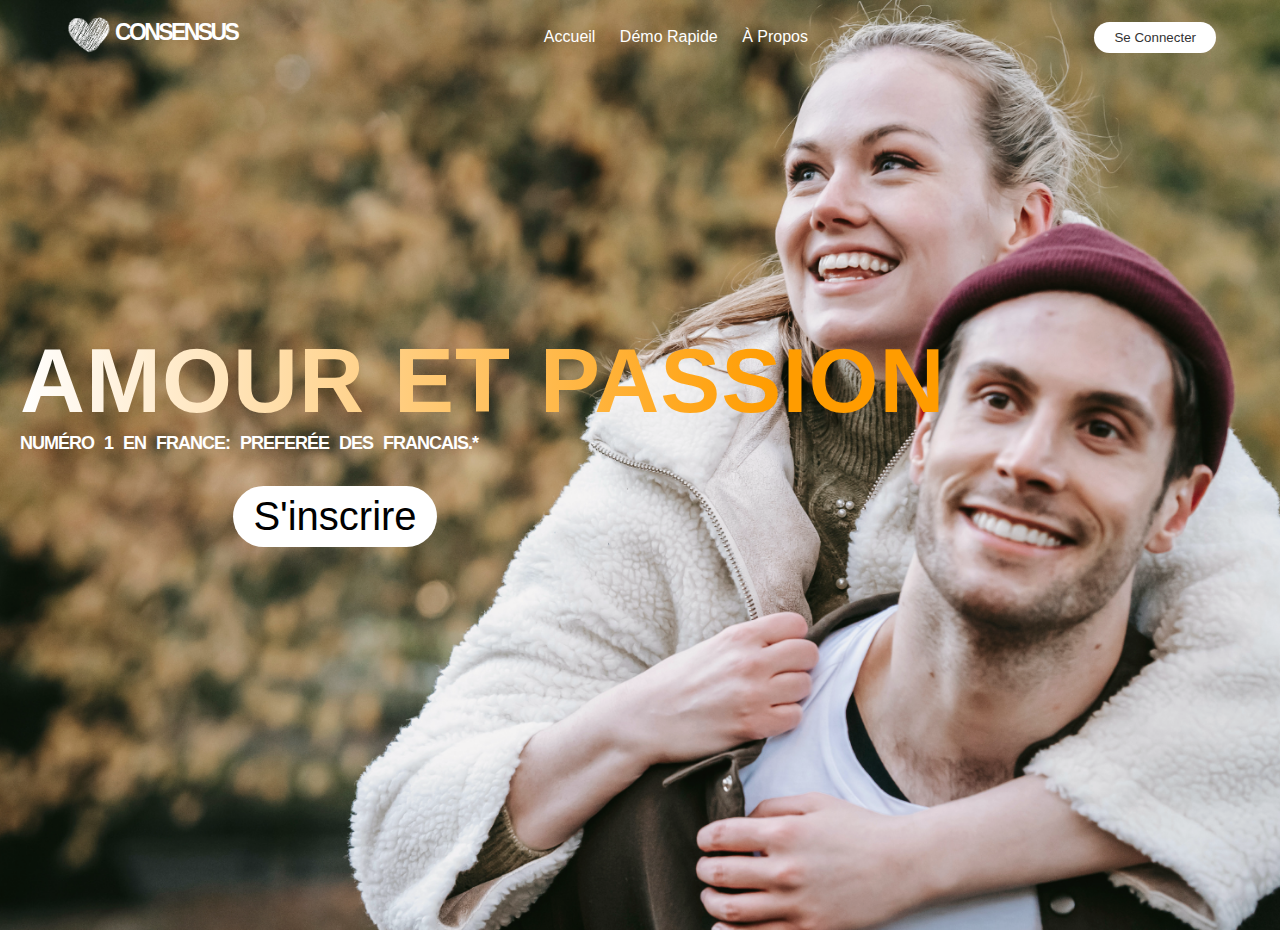
<file: index.html>
<!DOCTYPE html>
<html lang="fr">
<head>
  <meta charset="UTF-8">
  <meta name="viewport" content="width=device-width, initial-scale=1.0">
  <title>Firemuu</title>
  <link rel="stylesheet" href="index.css">
</head>
<body>
  <script src="index.js"></script>

<header>
  <div class="container">
  <nav>  <a href="index.html">
      <img src="logoblanc.png" alt="Logo de Mon Site">
      <h1>Consensus</h1>
    </a>
    
  </nav>
    <nav>
      <ul>
        <li><a href="index.html">Accueil</a></li>
        <li><a href="demo.html">Démo Rapide</a></li>
        <li><a href="info.html">À Propos</a></li>
      </ul>
    </nav>
   <div class="login">
   
 <button id="loginButton">Se Connecter</button>
    
  </div>  
  </div>
 
 
</header>
<div id="accueil">
  
  <div class="text">
    <section>
      <h2>Amour et Passion</h2>
      <p>Numéro 1 en France: Preferée des francais.*</p>
    </section>
    
  </div>
<div class="logina">
   

  <button id="registerButton">S'inscrire</button>
</div>
 
</div>





</body>
</html>
</file>
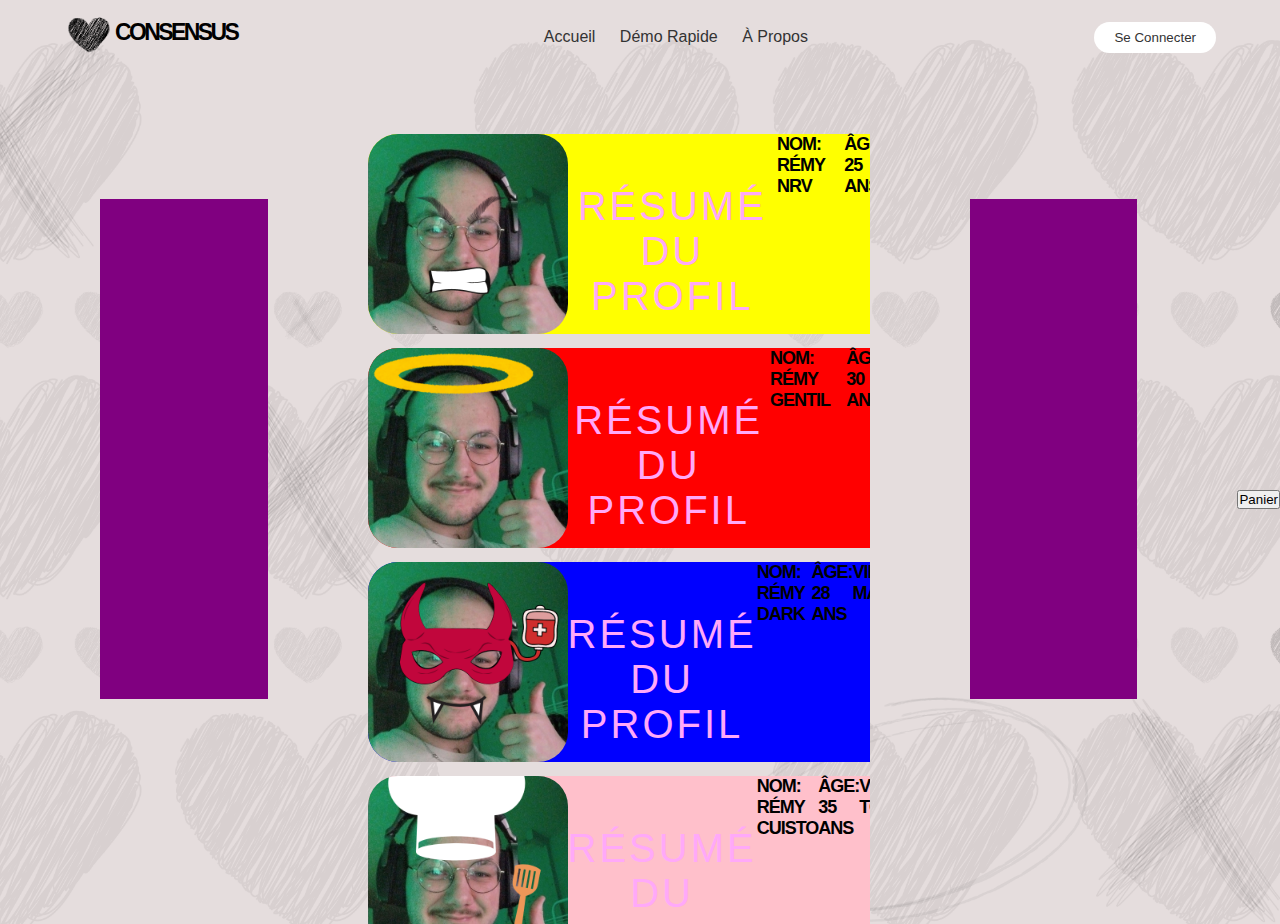
<file: demo.html>
<!DOCTYPE html>
<html lang="fr">
<head>
  <meta charset="UTF-8">
  <meta name="viewport" content="width=device-width, initial-scale=1.0">
  <title>Page d'Accueil</title>
  <link rel="stylesheet" href="magasin.css">
</head>
<body>
  <script src="demo.js"></script>
<header>






  <div class="container">
    <a href="index.html">
      <img src="logo.png" alt="Logo de Mon Site">
      <h1>Consensus</h1>
    </a>
   
    <nav>
      <ul>
        <li><a href="index.html">Accueil</a></li>
        <li><a href="demo.html">Démo Rapide</a></li>
        <li><a href="info.html">À Propos</a></li>
      </ul>
    </nav>
    <div class="login">
      <button id="loginButton">Se Connecter</button>
    </div>
  </div>
</header>

<div id="pagebas">


  <div class="profilaccomp" id="remynrvcomp">
    <img class="photoprofil" src="img/nrv.png">
    <h2>Résumé du profil</h2>
    <p>Nom: Rémy NRV</p>
    <p>Âge: 25 ans</p>
    <p>Ville: Paris</p>
    <button onclick="cacherProfilComplet('remynrvcomp')">Fermer</button>
    <button onclick="ajouterAuPanier('remynrv')">Ajouter au panier</button>

  </div>

  <div class="profilaccomp" id="remygentilcomp">
    <img class="photoprofil" src="img/gentil.png">
    <h2>Résumé du profil</h2>
    <p>Nom: Rémy Gentil</p>
    <p>Âge: 30 ans</p>
    <p>Ville: Lyon</p>
    <button onclick="cacherProfilComplet('remygentilcomp')">Fermer</button>
    <button onclick="ajouterAuPanier('remygentil')">Ajouter au panier</button>


  </div>

  <div class="profilaccomp" id="remydarkcomp">
    <img class="photoprofil" src="img/dark.png">
    <h2>Résumé du profil</h2>
    <p>Nom: Rémy Dark</p>
    <p>Âge: 28 ans</p>
    <p>Ville: Marseille</p>
    <button onclick="cacherProfilComplet('remydarkcomp')">Fermer</button>
    <button onclick="ajouterAuPanier('remydark')">Ajouter au panier</button>


  </div>
  
  <div class="profilaccomp" id="remycuistocomp">
    <img class="photoprofil" src="img/cuisto.png">
    <h2>Résumé du profil</h2>
    <p>Nom: Rémy Cuisto</p>
    <p>Âge: 35 ans</p>
    <p>Ville: Toulouse</p>
    <button onclick="cacherProfilComplet('remycuistocomp')">Fermer</button>
    <button onclick="ajouterAuPanier('remycuisto')">Ajouter au panier</button>


  </div>

    <div class="pub" id="pub1"></div>

    <div id="listprofil">

      <div class="profilacc" id="remynrv" onclick="afficherProfil('remynrv')">
        <img class="photoprofil" src="img/nrv.png">
        <h2>Résumé du profil</h2>
        <p>Nom: Rémy NRV</p>
        <p>Âge: 25 ans</p>
        <p>Ville: Paris</p>
      </div>

      <div class="profilacc" id="remygentil" onclick="afficherProfil('remygentil')">
        <img class="photoprofil" src="img/gentil.png">

        <h2>Résumé du profil</h2>
        <p>Nom: Rémy Gentil</p>
        <p>Âge: 30 ans</p>
        <p>Ville: Lyon</p>
      </div>

      <div class="profilacc" id="remydark" onclick="afficherProfil('remydark')">
        <img class="photoprofil" src="img/dark.png">

        <h2>Résumé du profil</h2>
        <p>Nom: Rémy Dark</p>
        <p>Âge: 28 ans</p>
        <p>Ville: Marseille</p>
      </div>

      <div class="profilacc" id="remycuisto" onclick="afficherProfil('remycuisto')">
        <img class="photoprofil" src="img/cuisto.png">

        <h2>Résumé du profil</h2>
        <p>Nom: Rémy Cuisto</p>
        <p>Âge: 35 ans</p>
        <p>Ville: Toulouse</p>
      </div>

    </div>

    <div class="pub" id="pub2"></div>

<button onclick="affichepanier()">Panier</button>

<div id="panier"></div>

</div>



<!-- JavaScript -->


</body>
</html>
</file>
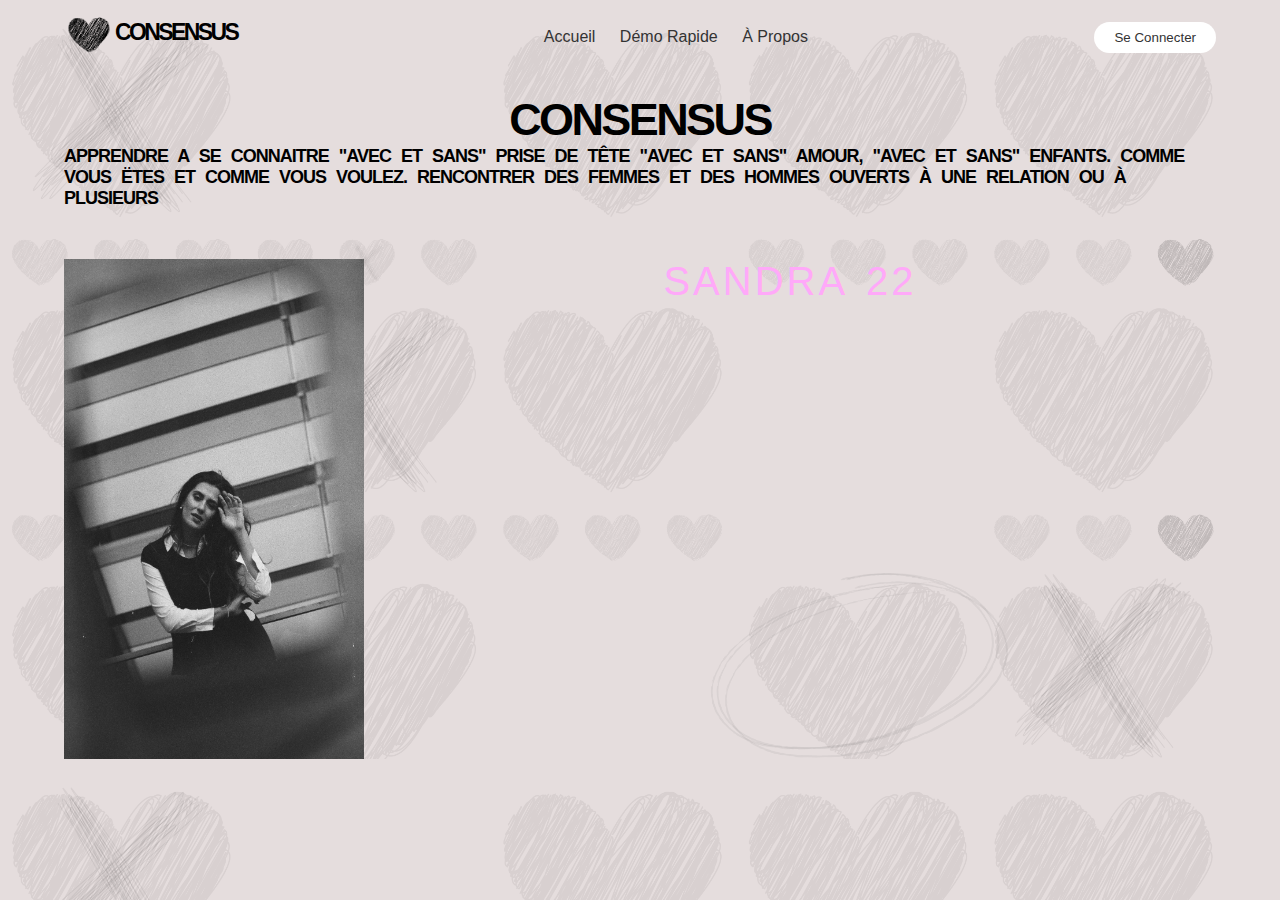
<file: info.html>
<!DOCTYPE html>
<html lang="fr">
<head>
  <meta charset="UTF-8">
  <meta name="viewport" content="width=device-width, initial-scale=1.0">
  <title>Page d'Accueil</title>
  <link rel="stylesheet" href="magasin.css">
</head>
<body>
  <script src="index.js"></script>
<header>
  <div class="container">
    <a href="index.html">
      <img src="logo.png" alt="Logo de Mon Site">
      <h1>Consensus</h1>
    </a>
   
    <nav>
      <ul>
        <li><a href="index.html">Accueil</a></li>
        <li><a href="demo.html">Démo Rapide</a></li>
        <li><a href="info.html">À Propos</a></li>
      </ul>
    </nav>
    <div class="login">
      <button id="loginButton">Se Connecter</button>
    </div>
  </div>
</header>

<div class="container">
  <section>
    <h1>Consensus</h1>
    <p>Apprendre a se connaitre "AVEC ET SANS" prise de tête "AVEC ET SANS" amour, "AVEC ET SANS" enfants. COMME VOUS ËTES ET COMME VOUS VOULEZ. Rencontrer des femmes et des hommes ouverts à une relation ou à plusieurs </p>
    
    <img  id="photo" src="femme1.jpeg" alt="femme">
    <h2>Sandra 22</h2>
  </section>
</div>



</body>
</html>
</file>
<file: index.css>
/* CSS Reset */
* {
  margin: 0;
  padding: 0;
  box-sizing: border-box;
}

/* Styles */

body {
  font-family: Arial, sans-serif;
  background-image: url('fond.png'); /* Remplacez 'chemin/vers/votre/image.jpg' par le chemin de votre image */
  background-size: cover;
  background-position: center;
}
header h1 {
  
font-family: Impact, Charcoal, sans-serif;
font-size: 23px;
letter-spacing: -2.6px;
word-spacing: 6px;
color: #fff;
font-weight: 700;
text-decoration: #fff;
font-style: normal;
font-variant: small-caps;
text-transform: uppercase;
float: inline-end;
text-align: center;
margin-top: 5%;

}

h1 {
  
font-family: Impact, Charcoal, sans-serif;
font-size: 45px;
letter-spacing: -2.6px;
word-spacing: 6px;
color: #000000;
font-weight: 700;
text-decoration: rgb(68, 68, 68);
font-style: normal;
font-variant: small-caps;
text-transform: uppercase;

text-align: center;

}
.container {
  width: 90%;
  margin: auto;
  overflow: hidden;
}
header {
  background: none;
  color: #fff; /* Changez la couleur du texte selon vos préférences */
  padding: 20px 0;
   padding: 10px 0;
}


header .container {
  display: flex;
  justify-content: space-between;
  align-items: center;
}



header img {
  width: 50px; /* Ajustez la largeur de l'image selon vos besoins */
  margin-right: 1px; /* Ajoutez une marge à droite pour séparer l'image du texte */
}




nav ul {
  list-style: none;
  margin: 0;
  padding: 0;
}

nav ul li {
  display: inline-block;
  margin-left: 20px;
}

nav ul li a {
  color: #fff;
  text-decoration: none;
  transition: color 0.3s ease;
}

nav ul li a:hover {
  color: #fff;
}

.login button {
  background: #fff;
  color: #333;
  border: none;
  padding: 8px 20px;
  cursor: pointer;
  border-radius: 20px;
  transition: background-color 0.3s ease;
}

.login button:hover {
  background-color: #ddd;
}
  
  .text {
    
    overflow: hidden;
    width: 100%;
    height: auto;
}

  
  .logina button {
    margin-top: 5%;
    
    font-size: 2.5em;
    
    
   
    
    
    
    border-radius: 28px;
    background-color: #fff;
    color: #000;
    border: none;
    padding: 8px 20px;
    cursor: pointer;
    border-radius: 35px;
    transition: background-color 0.3s ease;
    }
  
  .logina button:hover {
    background: #ddd;
  }
  
 .logina{
 
  width: 50%;
  height: auto;
  justify-content: center;
  text-align: center;
  overflow: auto;
}


  section {
    margin-top: 0px;
  }

  body {
    font-family: Arial, sans-serif;
    background-image: url('fond.png'); /* Remplacez 'chemin/vers/votre/image.jpg' par le chemin de votre image */
    background-size: cover;
    background-position: center;
    background-repeat: no-repeat;
  }


  #accueil{
    margin-top: 20%;
    margin-left: 20px;
    justify-content: center; 
    align-items: center; 
    width: auto;
    height: 600px;
    
}

.modal {
  display: none;
  position: fixed;
  z-index: 1;
  left: 0;
  top: 0;
  width: 100%;
  height: 100%;
  overflow: auto;
  background-color: rgba(0, 0, 0, 0.4);
}

.modal-content {
  background-color: #fefefe;
  margin: 15% auto;
  padding: 20px;
  border: 1px solid #888;
  width: 50%;
}

.close {
  color: #aaa;
  float: right;
  font-size: 28px;
  font-weight: bold;
}

.close:hover,
.close:focus {
  color: black;
  text-decoration: none;
  cursor: pointer;
}

  footer {
    background: #333;
    color: #fff;
    padding: 10px 0;
    text-align: center;
  }
  

  



  h2{
    font-family: 'Impact', sans-serif;
    font-size: 90px;
    letter-spacing: 1px;
    word-spacing: 3px;
    background: linear-gradient(to left,#ff9c00 40%,#fff  100%);
    -webkit-background-clip: text;
    -webkit-text-fill-color: transparent;
    font-weight: bold;
    text-decoration: none;
    font-style: normal;
    font-variant: small-caps;
    text-transform: uppercase;
    } 
  



p{
  font-family: Arial, Charcoal, sans-serif;
  font-size: 18px;
  letter-spacing: -1px;
  word-spacing: 6px;
  color: #fff;
  font-weight: 700;
  text-decoration: rgb(68, 68, 68);
  font-style: normal;
  font-variant: small-caps;
  text-transform: uppercase;
}
</file>
<file: magasin.css>
/* CSS Reset */
* {
    margin: 0;
    padding: 0;
    box-sizing: border-box;
  }
  
  /* Styles */

  body {
    font-family: Arial, sans-serif;
    background-image: url('fond2.png'); /* Remplacez 'chemin/vers/votre/image.jpg' par le chemin de votre image */
    background-size: cover;
    background-position: center;
  }
  header h1 {
    
  font-family: Impact, Charcoal, sans-serif;
  font-size: 23px;
  letter-spacing: -2.6px;
  word-spacing: 6px;
  color: #000000;
  font-weight: 700;
  text-decoration: rgb(68, 68, 68);
  font-style: normal;
  font-variant: small-caps;
  text-transform: uppercase;
  float: inline-end;
  text-align: center;
  margin-top: 5%;

}

h1 {
    
  font-family: Impact, Charcoal, sans-serif;
  font-size: 45px;
  letter-spacing: -2.6px;
  word-spacing: 6px;
  color: #000000;
  font-weight: 700;
  text-decoration: rgb(68, 68, 68);
  font-style: normal;
  font-variant: small-caps;
  text-transform: uppercase;
 
  text-align: center;

}
  
  .container {
    width: 90%;
    margin: auto;
    overflow: hidden;
  }
  header {
    background: none;
    color: #fff; /* Changez la couleur du texte selon vos préférences */
    padding: 20px 0;
     padding: 10px 0;
  }
  
  header .container {
    display: flex;
    justify-content: space-between;
    align-items: center;
  }
  
 
  
  header img {
    width: 50px; /* Ajustez la largeur de l'image selon vos besoins */
    margin-right: 1px; /* Ajoutez une marge à droite pour séparer l'image du texte */
  }
  
  
  

 
  nav ul {
    list-style: none;
    margin: 0;
    padding: 0;
  }
  
  nav ul li {
    display: inline-block;
    margin-left: 20px;
  }
  
  nav ul li a {
    color: #333;
    text-decoration: none;
    transition: color 0.3s ease;
  }
  
  nav ul li a:hover {
    color: #fff;
  }
  
  .login button {
    background: #fff;
    color: #333;
    border: none;
    padding: 8px 20px;
    cursor: pointer;
    border-radius: 20px;
    transition: background-color 0.3s ease;
  }
  
  .login button:hover {
    background-color: #ddd;
  }
  
  section {
    margin-top: 20px;
  }
  
  footer {
    background: #333;
    color: #fff;
    padding: 10px 0;
    text-align: center;
  }
  

  .modal-content {
    background-color: #fefefe;
    margin: 15% auto;
    padding: 20px;
    border: 1px solid #888;
    width: 50%;
  }
  
  .close {
    color: #aaa;
    float: right;
    font-size: 28px;
    font-weight: bold;
  }
  
  .close:hover,
  .close:focus {
    color: black;
    text-decoration: none;
    cursor: pointer;
  }

  .modal {
    display: none;
    position: fixed;
    z-index: 1;
    left: 0;
    top: 0;
    width: 100%;
    height: 100%;
    overflow: auto;
    background-color: rgba(0, 0, 0, 0.4);
  }  

 

  #photo {
    width: 300px;
    height: 500px; 
    margin-top: 50px;
    float: left;

  }

  h2{
    font-family: Impact, Charcoal, sans-serif;
    font-size: 40px;
    letter-spacing: 3px;
    word-spacing: 6px;
    color: #FFA9F9;
    font-weight: 400;
    text-decoration: rgb(68, 68, 68);
    font-style: normal;
    font-variant: small-caps;
    text-transform: uppercase;
    margin-top: 50px;
    text-align: center;
  }



p{
  font-family: Impact, Charcoal, sans-serif;
  font-size: 18px;
  letter-spacing: -1px;
  word-spacing: 6px;
  color: #000000;
  font-weight: 700;
  text-decoration: rgb(68, 68, 68);
  font-style: normal;
  font-variant: small-caps;
  text-transform: uppercase;
}

 
.container {
  width: 90%;
  margin: auto;
  overflow: hidden;
}
.text {
  
  overflow: hidden;
  width: 70%;
  height: 700px;
}




#pagebas{
  display: flex;
  justify-content: center;
  align-items: center;
}

.pub{
  height: 500px;
  width: 200px;
  background-color: purple;
  margin-left: 100px;
  margin-right: 100px;
  margin-top: -100px;
}


#listprofil{
  margin-top: 50px;
  height: 800px;
  width: 600px;
  /*border: black 1px solid;*/
  overflow: auto;
}

.profilacc{
  display: inline-flex;
  margin-top: 10px;
  height: 200px;
  width: 580px;
  border-radius: 30px;
}


.profilaccomp{
  position: absolute;
  margin-top: 150px;
  height: 900px;
  width: 800px;
  display: none;
  border-radius: 30px;

}

#panier{
  position: absolute;
  margin-top: 150px;
  height: 900px;
  width: 800px;
  display: none;
  border-radius: 30px;
  background-color: green;
}

/*Exemple*/


#remynrv{
  background-color: yellow;
}
#remynrvcomp{
  background-color: yellow;
}

#remygentil{
  background-color: red;
}
#remygentilcomp{
  background-color: red;
}

#remydark{
  background-color: blue;
}
#remydarkcomp{
  background-color: blue;
}

#remycuisto{
  background-color: pink;
}
#remycuistocomp{
  background-color: pink;
}

.photoprofil{
  border-radius: 30px;
}
</file>
